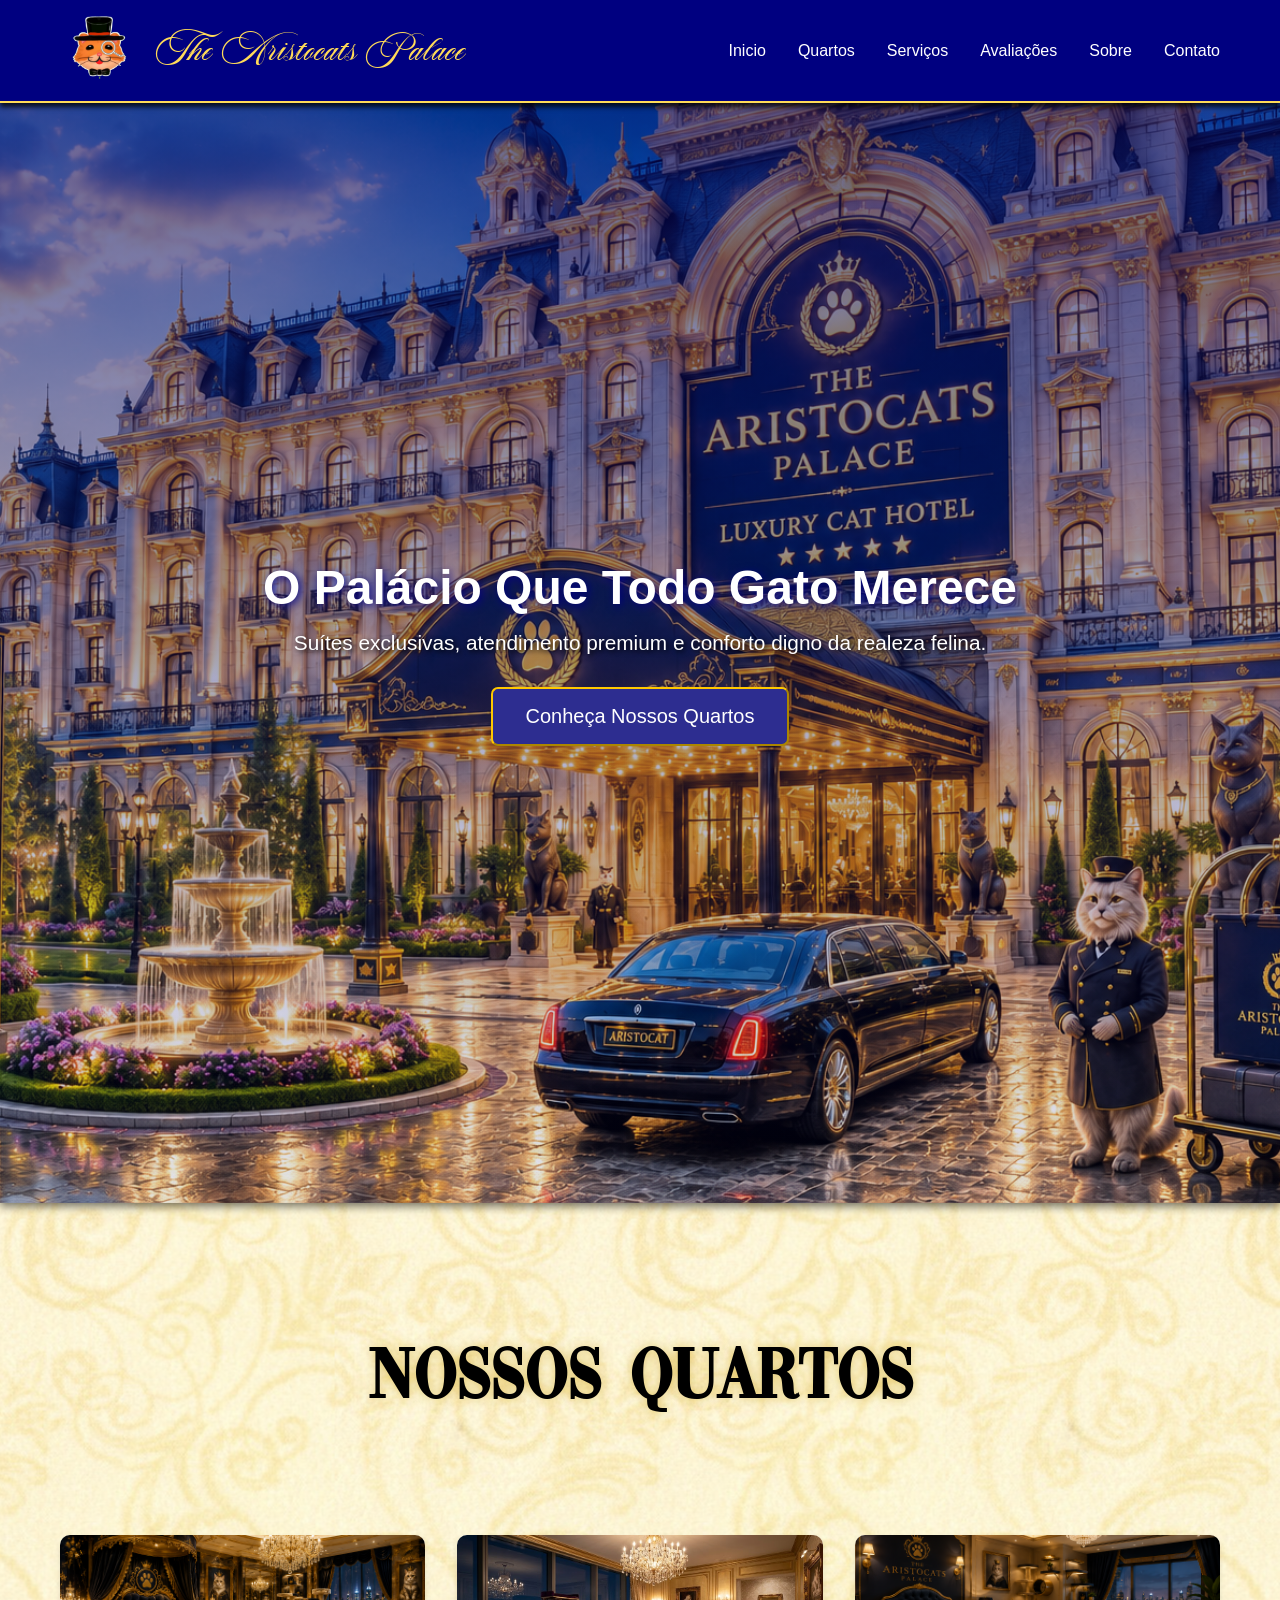
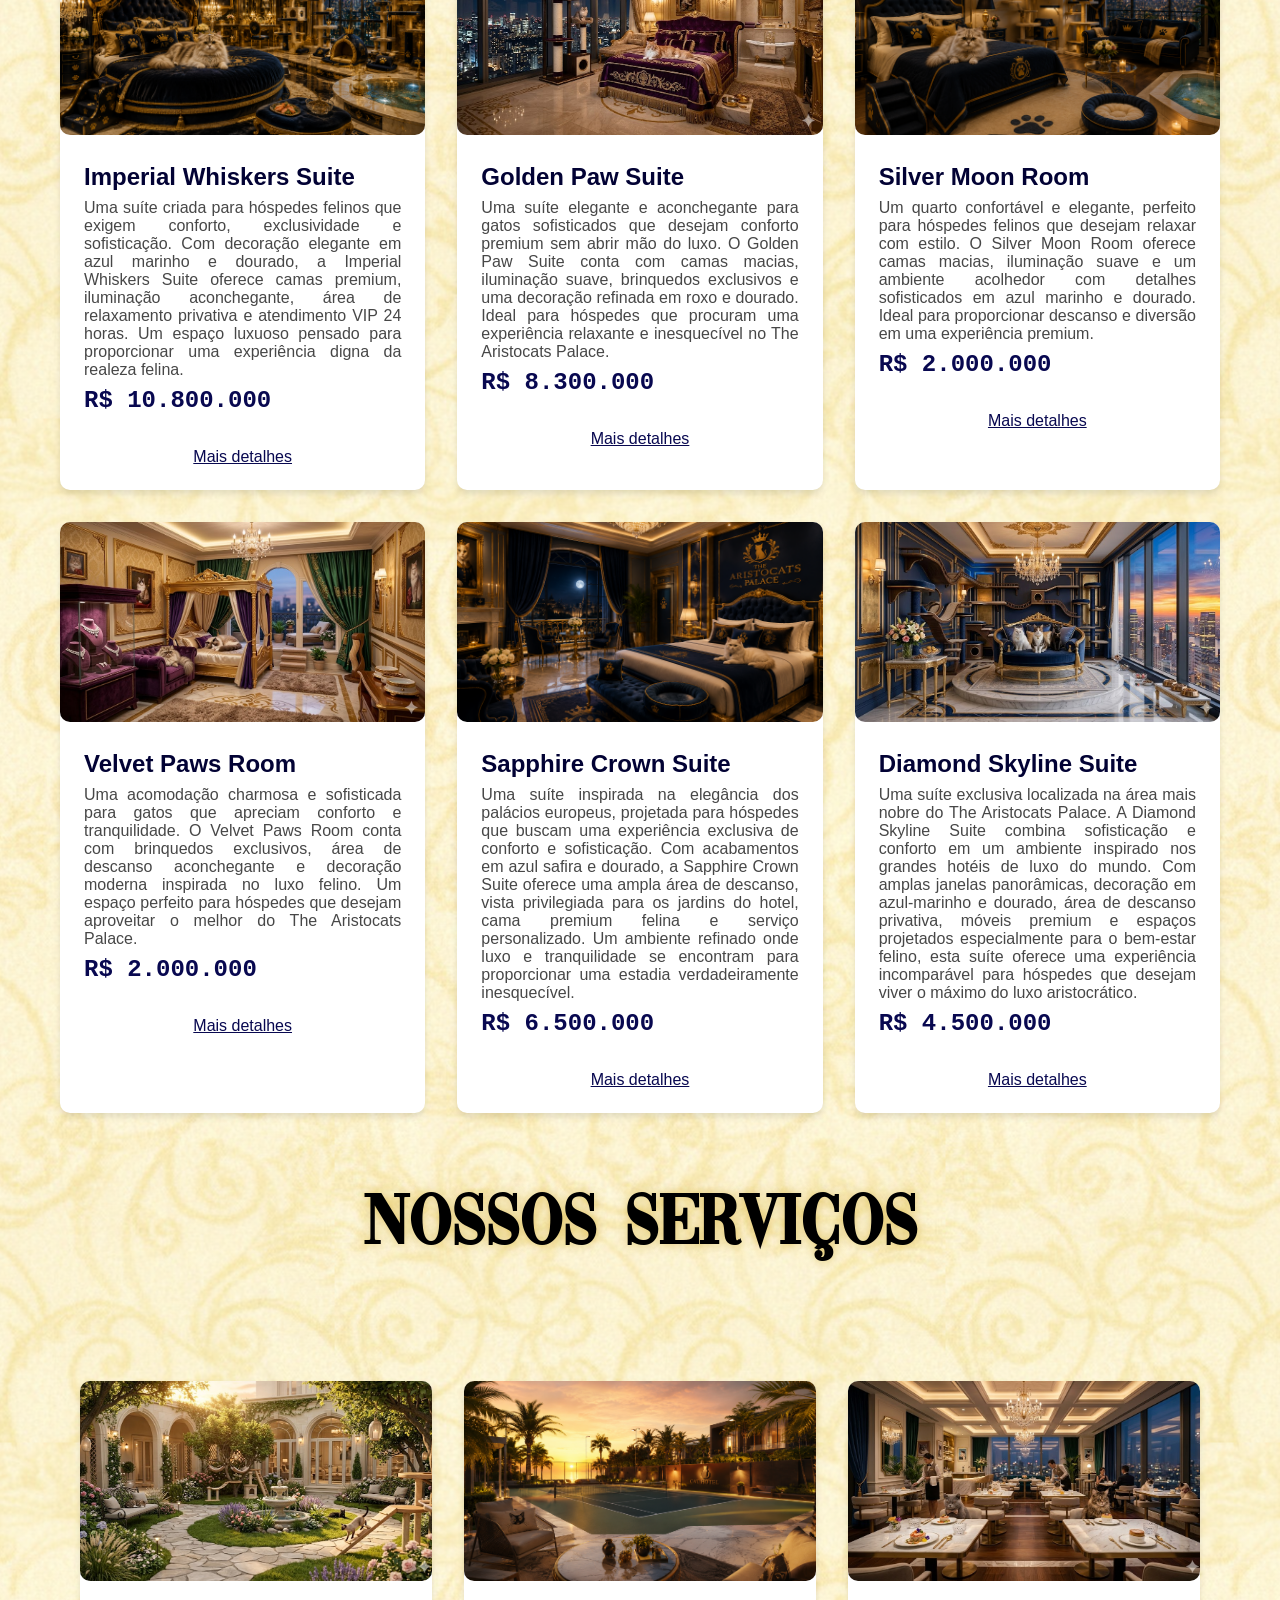
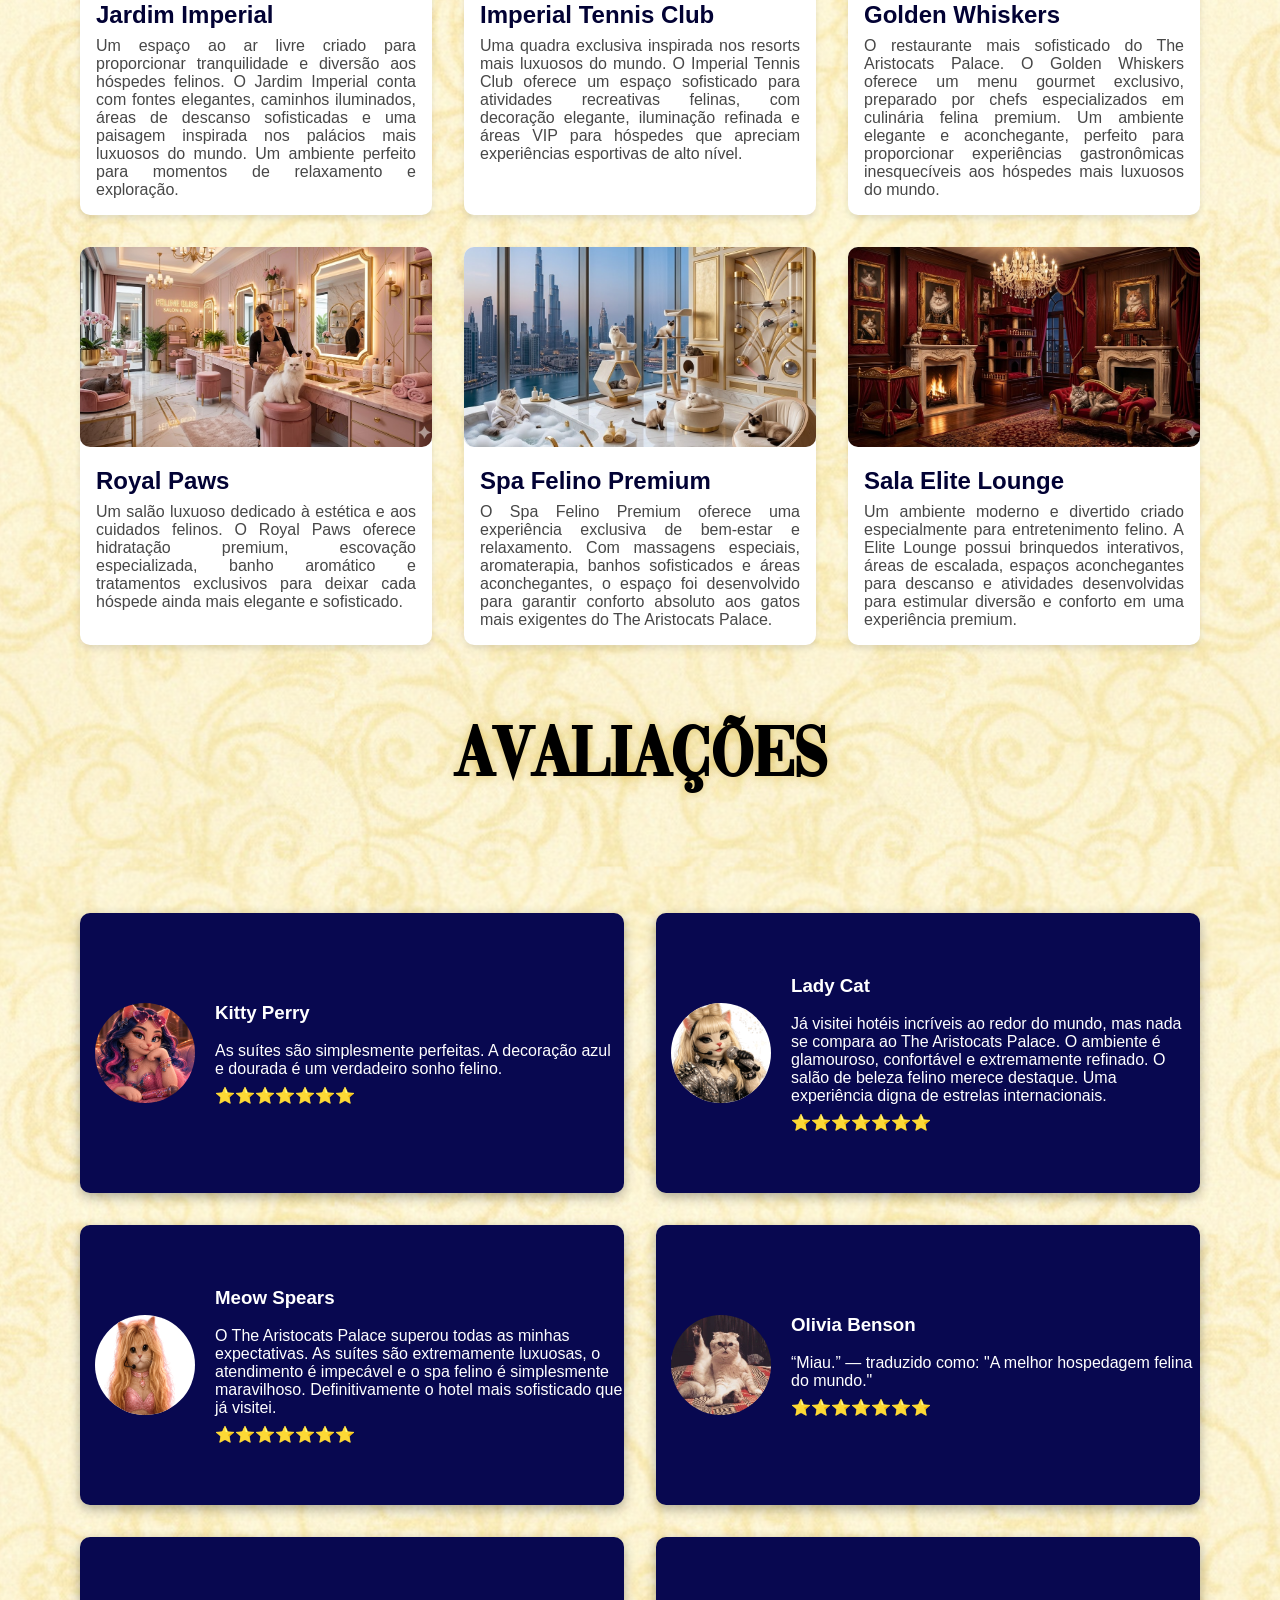
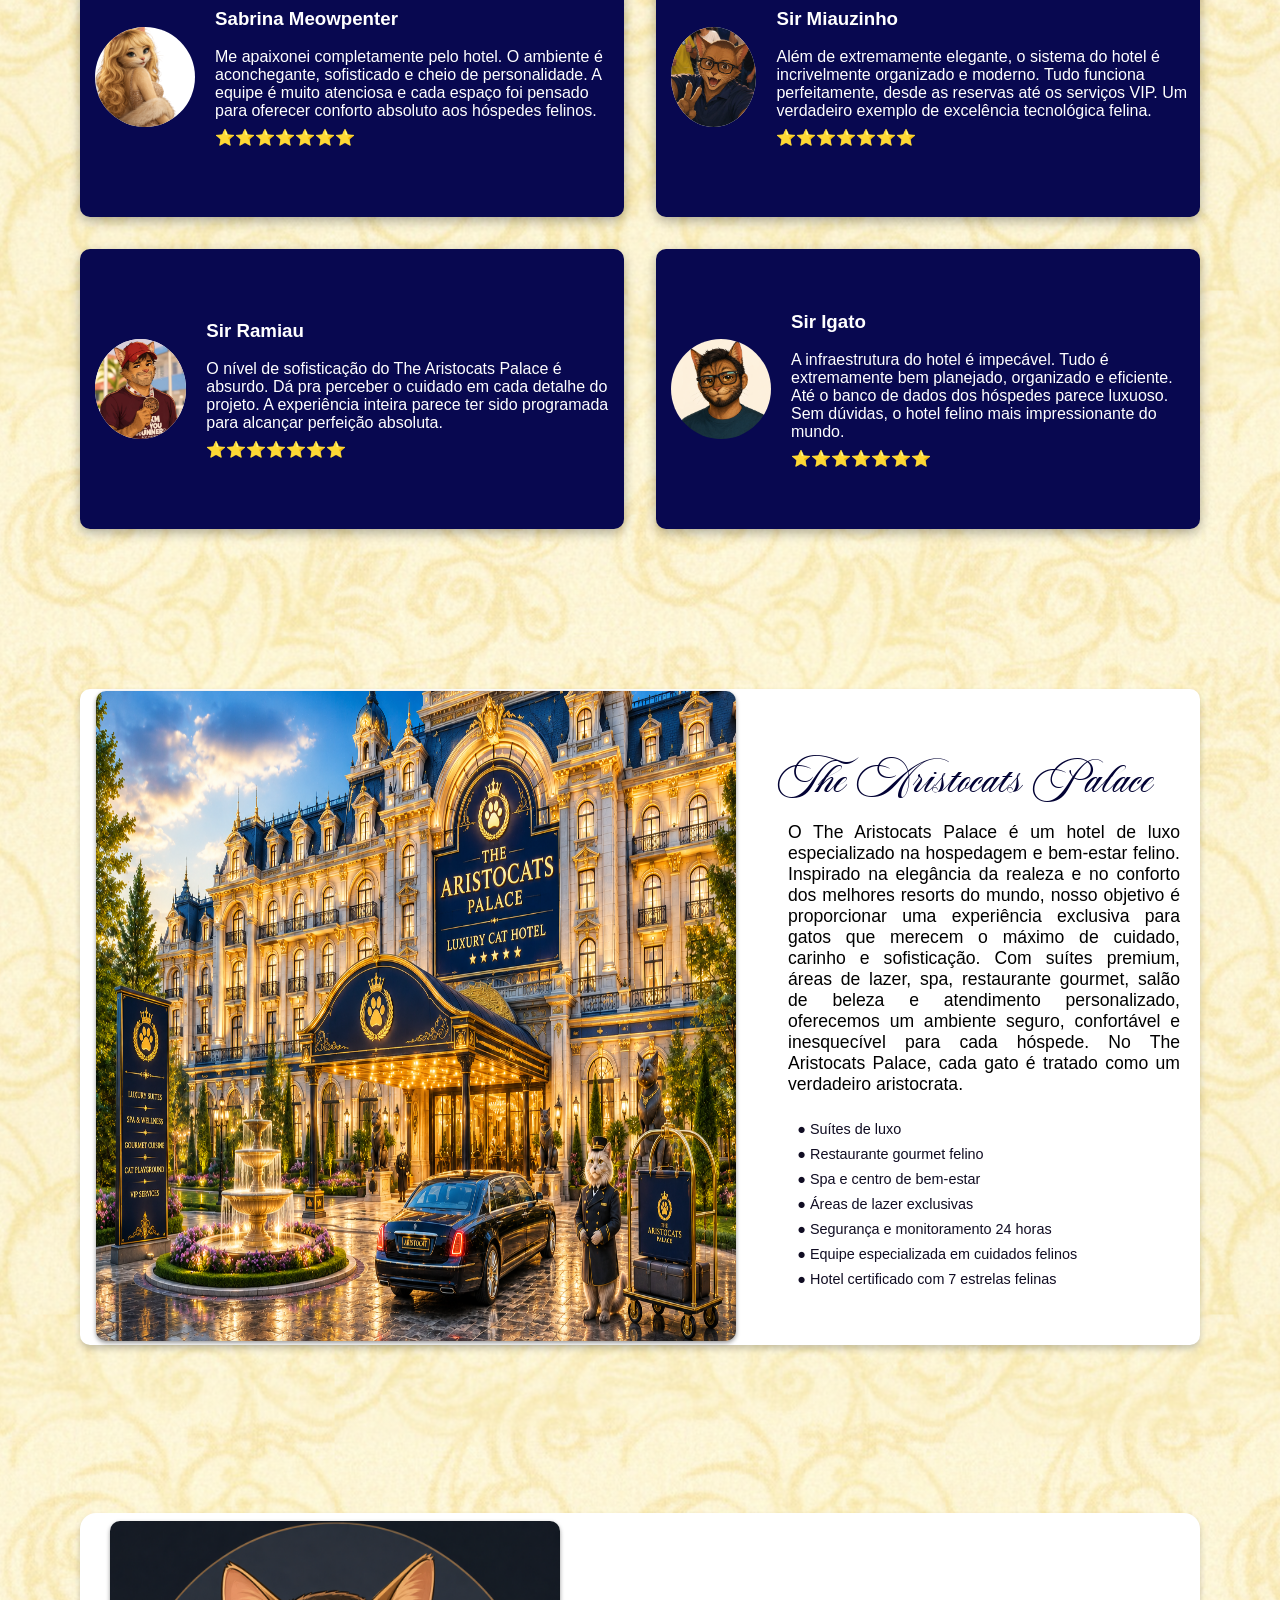
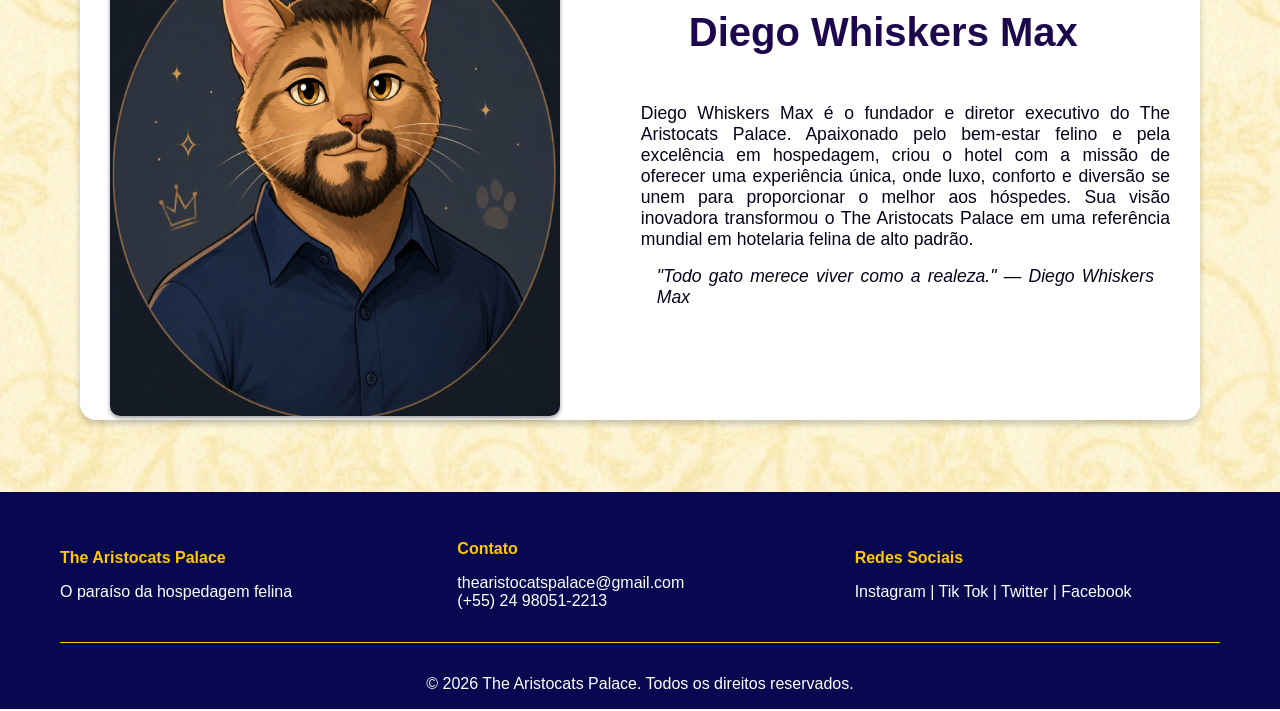
<file: the-aristocats-palace/index.html>
<!DOCTYPE html>
<html lang="pt-br">
<head>
    <meta charset="UTF-8">
    <meta name="viewport" content="width=device-width, initial-scale=1.0">
    <title>The Aristocats Palace</title>
    <link rel="stylesheet" href="styles.css">
</head>
<body>
<header>
        <div class="container">
            <div class="nav">
            <div class="logo">
             <img class="logoimg" src="imagens/logo.png" alt="Logo">The Aristocats Palace
            </div>
            <nav>
                <a href="#home">Inicio</a>
                <a href="#quartos">Quartos</a>
                <a href="#servicos">Serviços</a>
                <a href="#avaliacoes">Avaliações</a>
                <a href="#sobre">Sobre</a>
                <a href="#contato">Contato</a>
            </nav>
            </div>
        </div>
     </header>


   <main>
    <section class="hero" id="home">
        <div class="hero-content">
            <h1>O Palácio Que Todo Gato Merece</h1>
            <p>Suítes exclusivas, atendimento premium e conforto digno da realeza felina.</p>
            <button class="botao">Conheça Nossos Quartos</button>
        </div>
    </section>

    <!-- SEÇÂO QUARTOS -->
    <section class="quartos" id="quartos">
     <div class="container">
        <h2 class="section-tittle">Nossos Quartos</h2>
        <div class="quart">

            <!-- QUARTO 01 -->
           <div class="quarto">
            <img src="imagens/quarto-1.png" alt="Suite">
            <div class="quarto-content">
                <h3>Imperial Whiskers Suite</h3>
             <p>Uma suíte criada para hóspedes felinos que exigem conforto, exclusividade e sofisticação. 
            Com decoração elegante em azul marinho e dourado, a Imperial Whiskers Suite oferece camas premium, iluminação 
            aconchegante, área de relaxamento privativa e atendimento VIP 24 horas. Um espaço luxuoso pensado para 
            proporcionar uma experiência digna da realeza felina.</p>
             <samp class="preco">R$ 10.800.000</samp> <br>
             <a href="quarto-um.html" class="pag">Mais detalhes</a>
            </div>
           </div>

             <!-- QUARTO 02 -->
           <div class="quarto">
            <img src="imagens/quarto-2.jpg" alt="Quarto chique">
            <div class="quarto-content">
                <h3>Golden Paw Suite</h3>
             <p>Uma suíte elegante e aconchegante para gatos sofisticados que desejam conforto premium sem abrir mão do
            luxo. O Golden Paw Suite conta com camas macias, iluminação suave, brinquedos exclusivos e uma decoração refinada em 
            roxo e dourado. Ideal para hóspedes que procuram uma experiência relaxante e inesquecível no 
            The Aristocats Palace.</p>
             <samp class="preco">R$ 8.300.000</samp> <br>
             <a href="quarto-dois.html" class="pag">Mais detalhes</a>
            </div>
           </div>

             <!-- QUARTO 03 -->
           <div class="quarto">
            <img src="imagens/quarto-3.png" alt="Quarto medio">
            <div class="quarto-content">
                <h3>Silver Moon Room</h3>
             <p>Um quarto confortável e elegante, perfeito para hóspedes felinos que desejam relaxar com estilo. O Silver Moon Room 
            oferece camas macias, iluminação suave e um ambiente acolhedor com detalhes sofisticados em azul marinho e 
            dourado. Ideal para proporcionar descanso e diversão em uma experiência premium.</p>
             <samp class="preco">R$ 2.000.000</samp><br>
             <a href="quarto-tres.html" class="pag">Mais detalhes</a>
            </div>
           </div>

             <!-- QUARTO 04 -->
           <div class="quarto">
            <img src="imagens/quarto-4.jpg" alt="Quarto Pobre">
            <div class="quarto-content">
                <h3>Velvet Paws Room</h3>
             <p>Uma acomodação charmosa e sofisticada para gatos que apreciam conforto e tranquilidade. O Velvet Paws Room conta com 
            brinquedos exclusivos, área de descanso aconchegante e decoração moderna inspirada no luxo felino. Um espaço 
            perfeito para hóspedes que desejam aproveitar o melhor do The Aristocats Palace.</p>
             <samp class="preco">R$ 2.000.000</samp><br>
             <a href="quarto-quatro.html" class="pag">Mais detalhes</a>
            </div>
           </div>

            <!-- QUARTO 05 -->
           <div class="quarto">
            <img src="imagens/quarto-cinco.png" alt="Quarto Rico">
            <div class="quarto-content">
                <h3>Sapphire Crown Suite</h3>
             <p>Uma suíte inspirada na elegância dos palácios europeus, projetada para hóspedes que buscam uma experiência exclusiva de conforto 
            e sofisticação. Com acabamentos em azul safira e dourado, a Sapphire Crown Suite oferece uma ampla área de descanso, vista 
            privilegiada para os jardins do hotel, cama premium felina e serviço personalizado. Um ambiente refinado onde luxo e tranquilidade se
            encontram para proporcionar uma estadia verdadeiramente inesquecível.</p>
             <samp class="preco">R$ 6.500.000</samp><br>
             <a href="quarto-cinco.html" class="pag">Mais detalhes</a>
            </div>
           </div>

            <!-- QUARTO 06 -->
           <div class="quarto">
            <img src="imagens/quarto-seis.jpg" alt="Quarto Luxuoso">
            <div class="quarto-content">
            <h3>Diamond Skyline Suite</h3>
             <p>Uma suíte exclusiva localizada na área mais nobre do The Aristocats Palace. A Diamond Skyline Suite combina sofisticação e 
            conforto em um ambiente inspirado nos grandes hotéis de luxo do mundo. Com amplas janelas panorâmicas, decoração em azul-marinho e 
            dourado, área de descanso privativa, móveis premium e espaços projetados especialmente para o bem-estar felino, esta suíte oferece 
            uma experiência incomparável para hóspedes que desejam viver o máximo do luxo aristocrático.</p>
             <samp class="preco">R$ 4.500.000</samp><br>
             <a href="quarto-seis.html" class="pag">Mais detalhes</a>
            </div>
           </div>


        </div>

        <!-- SERVIÇOS -->
          <section class="servicos" id="servicos">
         <div class="container">
        <h2 class="section-tittle">Nossos Serviços</h2>
        <div class="servicoss">
    
            <!-- SEVIÇO 01 -->
            <div class="servico">
            <img src="imagens/jardim.jpg" alt="Jardim">
            <div class="servico-content">
                <h3>Jardim Imperial</h3>
                <p>Um espaço ao ar livre criado para proporcionar tranquilidade e diversão aos hóspedes felinos. O 
                Jardim Imperial conta com fontes elegantes, caminhos iluminados, áreas de descanso sofisticadas e uma 
                paisagem inspirada nos palácios mais luxuosos do mundo. Um ambiente perfeito para momentos de 
                relaxamento e exploração.</p>
                </div>
            </div>

            <!-- SEVIÇO 02 -->
            <div class="servico">
            <img src="imagens/quadra.png" alt="Quadra">
            <div class="servico-content">
                <h3>Imperial Tennis Club</h3>
                <p>Uma quadra exclusiva inspirada nos resorts mais luxuosos do mundo. O Imperial Tennis Club oferece um
                 espaço sofisticado para atividades recreativas felinas, com decoração elegante, iluminação refinada e 
                 áreas VIP para hóspedes que apreciam experiências esportivas de alto nível.</p>
                 </div>
            </div>

            <!-- SEVIÇO 03 -->
            <div class="servico">
            <img src="imagens/restaurante.jpg" alt="Restaurante">
            <div class="servico-content">
                <h3>Golden Whiskers</h3>
                <p>O restaurante mais sofisticado do The Aristocats Palace. O Golden Whiskers oferece um menu gourmet 
                exclusivo, preparado por chefs especializados em culinária felina premium. Um ambiente elegante e 
                aconchegante, perfeito para proporcionar experiências gastronômicas inesquecíveis aos hóspedes mais 
                luxuosos do mundo.</p>
                </div>
            </div>

            <!-- SEVIÇO 04 -->
            <div class="servico">
            <img src="imagens/salao.jpg" alt="Salão">
            <div class="servico-content">
                <h3>Royal Paws</h3>
                <p>Um salão luxuoso dedicado à estética e aos cuidados felinos. O Royal Paws oferece hidratação premium,
                 escovação especializada, banho aromático e tratamentos exclusivos para deixar cada hóspede ainda mais 
                 elegante e sofisticado.</p>
                 </div>
            </div>

            <!-- SEVIÇO 05 -->
            <div class="servico">
            <img src="imagens/spa.jpg" alt="Spa">
            <div class="servico-content">
                <h3>Spa Felino Premium</h3>
                <p>O Spa Felino Premium oferece uma experiência exclusiva de bem-estar e relaxamento. Com massagens 
                especiais, aromaterapia, banhos sofisticados e áreas aconchegantes, o espaço foi desenvolvido para 
                garantir conforto absoluto aos gatos mais exigentes do The Aristocats Palace.</p>
            </div>
            </div>

            <!-- SEVIÇO 06 -->
            <div class="servico">
            <img src="imagens/vermelho-lazer.jpg" alt="Sala">
            <div class="servico-content">
                <h3>Sala Elite Lounge</h3>
                <p>Um ambiente moderno e divertido criado especialmente para entretenimento felino. 
                A Elite Lounge possui brinquedos interativos, áreas de escalada, espaços aconchegantes para descanso e 
                atividades desenvolvidas para estimular diversão e conforto em uma experiência premium.</p>
                </div>
             </div>
             
        </div>
     </div>
    </section>

    <section>
        <!-- AVALIAÇÕES -->
        <section class="avaliacoess" id="avaliacoes">
         <div class="container">
         <h2 class="section-tittle">Avaliações</h2>
         <div class="avaliacoes">

            <div class="avaliacao">
            <img src="imagens/kitty-perry.png" alt="Kitty Perry">
            <div class="avaliacao-content">
            <h3>Kitty Perry</h3>
            <p>As suítes são simplesmente perfeitas. A decoração azul e dourada é um verdadeiro sonho felino.</p>
            <p>⭐⭐⭐⭐⭐⭐⭐</p>
            </div>
            </div>

            <div class="avaliacao">
            <img src="imagens/lady-cat.png" alt="Lady Cat">
            <div class="avaliacao-content">
            <h3>Lady Cat</h3>
            <p>Já visitei hotéis incríveis ao redor do mundo, mas nada se compara ao The Aristocats Palace. O ambiente é glamouroso, confortável e extremamente refinado. O salão de beleza felino merece destaque. Uma experiência digna de estrelas internacionais.</p>
            <p>⭐⭐⭐⭐⭐⭐⭐</p>
            </div>
            </div>

            <div class="avaliacao">
            <img src="imagens/meow-spears.png" alt="Meow Spears">
            <div class="avaliacao-content">
            <h3>Meow Spears</h3>
            <p>O The Aristocats Palace superou todas as minhas expectativas. As suítes são extremamente luxuosas, o atendimento é impecável e o spa felino é simplesmente maravilhoso. Definitivamente o hotel mais sofisticado que já visitei.</p>
            <p>⭐⭐⭐⭐⭐⭐⭐</p>
            </div>
            </div>

            <div class="avaliacao">
            <img src="imagens/olivia-benson.webp" alt="Olivia Benson">
            <div class="avaliacao-content">
            <h3>Olivia Benson</h3>
            <p>“Miau.”
            — traduzido como: "A melhor hospedagem felina do mundo."</p>
            <p>⭐⭐⭐⭐⭐⭐⭐</p>
            </div>
            </div>

            <div class="avaliacao">
            <img src="imagens/sabrina-meowpenter.png" alt="Sabrina Meowpenter">
            <div class="avaliacao-content">
            <h3>Sabrina Meowpenter</h3>
            <p>Me apaixonei completamente pelo hotel. O ambiente é aconchegante, sofisticado e cheio de personalidade. A equipe é muito atenciosa e cada espaço foi pensado para oferecer conforto absoluto aos hóspedes felinos.</p>
            <p>⭐⭐⭐⭐⭐⭐⭐</p>
            </div>
            </div>

            <div class="avaliacao">
            <img src="imagens/sir-miauzinho.jpg" alt="Sir Miauzinho">
            <div class="avaliacao-content">
            <h3>Sir Miauzinho</h3>
            <p>Além de extremamente elegante, o sistema do hotel é incrivelmente organizado e moderno. Tudo funciona perfeitamente, desde as reservas até os serviços VIP. Um verdadeiro exemplo de excelência tecnológica felina.</p>
            <p>⭐⭐⭐⭐⭐⭐⭐</p>
            </div>
            </div>

            <div class="avaliacao">
            <img src="imagens/sir-ramiau.jpg" alt="Sir Ramiau">
            <div class="avaliacao-content">
            <h3>Sir Ramiau</h3>
            <p>O nível de sofisticação do The Aristocats Palace é absurdo. Dá pra perceber o cuidado em cada detalhe do projeto. A experiência inteira parece ter sido programada para alcançar perfeição absoluta.</p>
            <p>⭐⭐⭐⭐⭐⭐⭐</p>
            </div>
            </div>

            <div class="avaliacao">
            <img src="imagens/sir-igato.png" alt="Sir Igato">
            <div class="avaliacao-content">
            <h3>Sir Igato</h3>
            <p>A infraestrutura do hotel é impecável. Tudo é extremamente bem planejado, organizado e eficiente. Até o banco de dados dos hóspedes parece luxuoso. Sem dúvidas, o hotel felino mais impressionante do mundo.</p>
            <p>⭐⭐⭐⭐⭐⭐⭐</p>
            </div>
            </div>

         </div>
    </section>

    <!-- SOBRE A EMPRESA -->
         <section class="sobre" id="sobre">
            <div class="container">
                <div class="sobre-flex">
                    <div class="sobre-img">
                        <img src="imagens/hotel.png" alt="Empresa">
                    </div>
                    <div class="sobre-texto">
                        <h2>The Aristocats Palace</h2>
                        <p>O The Aristocats Palace é um hotel de luxo especializado na 
                    hospedagem e bem-estar felino. Inspirado na elegância da realeza e 
                    no conforto dos melhores resorts do mundo, nosso objetivo é proporcionar 
                    uma experiência exclusiva para gatos que merecem o máximo de cuidado, 
                    carinho e sofisticação. Com suítes premium, áreas de lazer, spa, 
                    restaurante gourmet, salão de beleza e atendimento personalizado, 
                    oferecemos um ambiente seguro, confortável e inesquecível para cada hóspede. 
                    No The Aristocats Palace, cada gato é tratado como um verdadeiro aristocrata.</p>
                    <ul class="beneficios">
                    <li>Suítes de luxo</li>
                    <li>Restaurante gourmet felino</li>
                    <li>Spa e centro de bem-estar</li>
                    <li>Áreas de lazer exclusivas</li>
                    <li>Segurança e monitoramento 24 horas</li>
                    <li>Equipe especializada em cuidados felinos</li>
                    <li>Hotel certificado com 7 estrelas felinas</li>
                    </ul>
                    </div>
                    
                </div>
            </div>
          </section>

        <section class="fundador">
        <div class="container">
            <div class="fundador-flex">

                <div class="fundador-img">
                    <img src="imagens/diego.png" alt="Fundador">
                </div>

                <div class="fundador-texto">
                    <h2>Diego Whiskers Max</h2>
                    <p>Diego Whiskers Max é o fundador e diretor executivo do The Aristocats 
                    Palace. Apaixonado pelo bem-estar felino e pela excelência em hospedagem, 
                    criou o hotel com a missão de oferecer uma experiência única, onde luxo, 
                    conforto e diversão se unem para proporcionar o melhor aos hóspedes. Sua visão 
                    inovadora transformou o The Aristocats Palace em uma referência mundial em hotelaria 
                    felina de alto padrão.</p>
                    <p class="frase">"Todo gato merece viver como a realeza." — Diego Whiskers Max</p>
                </div>
            </div>
        </div>
     </section>
   </main>
   <footer class="footer" id="contato">
    <div class="container">
        <div class="footer-content">

            <div class="footer-section">
                <h4>The Aristocats Palace</h4>
                <p>O paraíso da hospedagem felina</p>
            </div>

            <div class="footer-section">
                <h4>Contato</h4>
                <p>thearistocatspalace@gmail.com</p>
                <p>(+55) 24 98051-2213</p>
            </div>

            <div class="footer-section">
                <h4>Redes Sociais</h4>
                <p>Instagram | Tik Tok | Twitter | Facebook</p>
            </div>

            </div>
          <div class="footer-bottom">
            <p>&copy; 2026 The Aristocats Palace. Todos os direitos reservados.</p>
          </div>

        </div>

    </div>
   </footer>

</body>
</html>
</file>
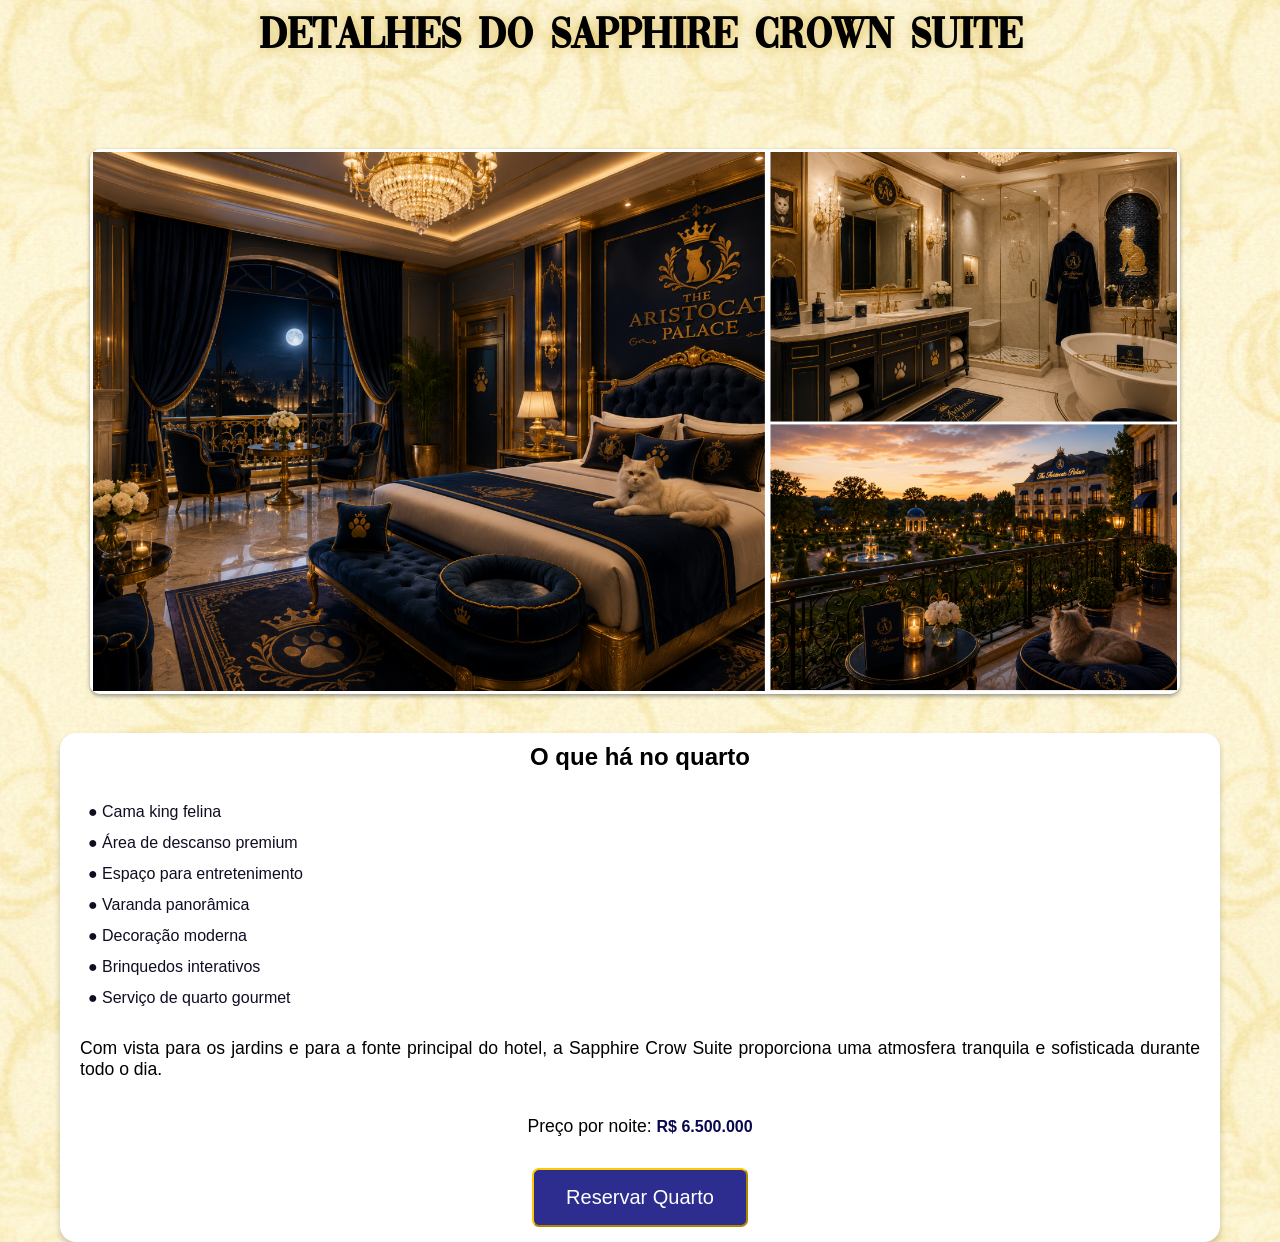
<file: the-aristocats-palace/quarto-cinco.html>
<!DOCTYPE html>
<html lang="pt-br">
<head>
    <meta charset="UTF-8">
    <meta name="viewport" content="width=device-width, initial-scale=1.0">
    <title>Detalhes do Quarto</title>
    <link rel="stylesheet" href="styles.css">
</head>
<body>
     <section class="quarto1">
     <div class="container">
        <h2 class="quart1-tittle">Detalhes do Sapphire Crown Suite</h2>
          <div class="quarto01-img">
                        <img src="imagens/hotel-quarto5.png" alt="Quarto Cinco" >
                    </div>
                <div class="quarto01-flex">
        <div class="quarto-01">
            <h3>O que há no quarto</h3>
            <ul class="coisas-quarto">
                <li>Cama king felina</li>
                <li>Área de descanso premium</li>
                <li>Espaço para entretenimento</li>
                <li>Varanda panorâmica</li>
                <li>Decoração moderna</li>
                <li>Brinquedos interativos</li>
                <li>Serviço de quarto gourmet</li>
            </ul>
            <p>Com vista para os jardins e para a fonte principal do hotel, a Sapphire Crow Suite proporciona uma atmosfera tranquila e sofisticada durante todo o dia.</p>
            <p class="prc-qrt">Preço por noite: <span class="preco-detalhes">R$ 6.500.000</span></p>
            <button class="botao">Reservar Quarto</button>
        </div>
        </div>
        </div>
        </section>
</body>
</html>
</file>
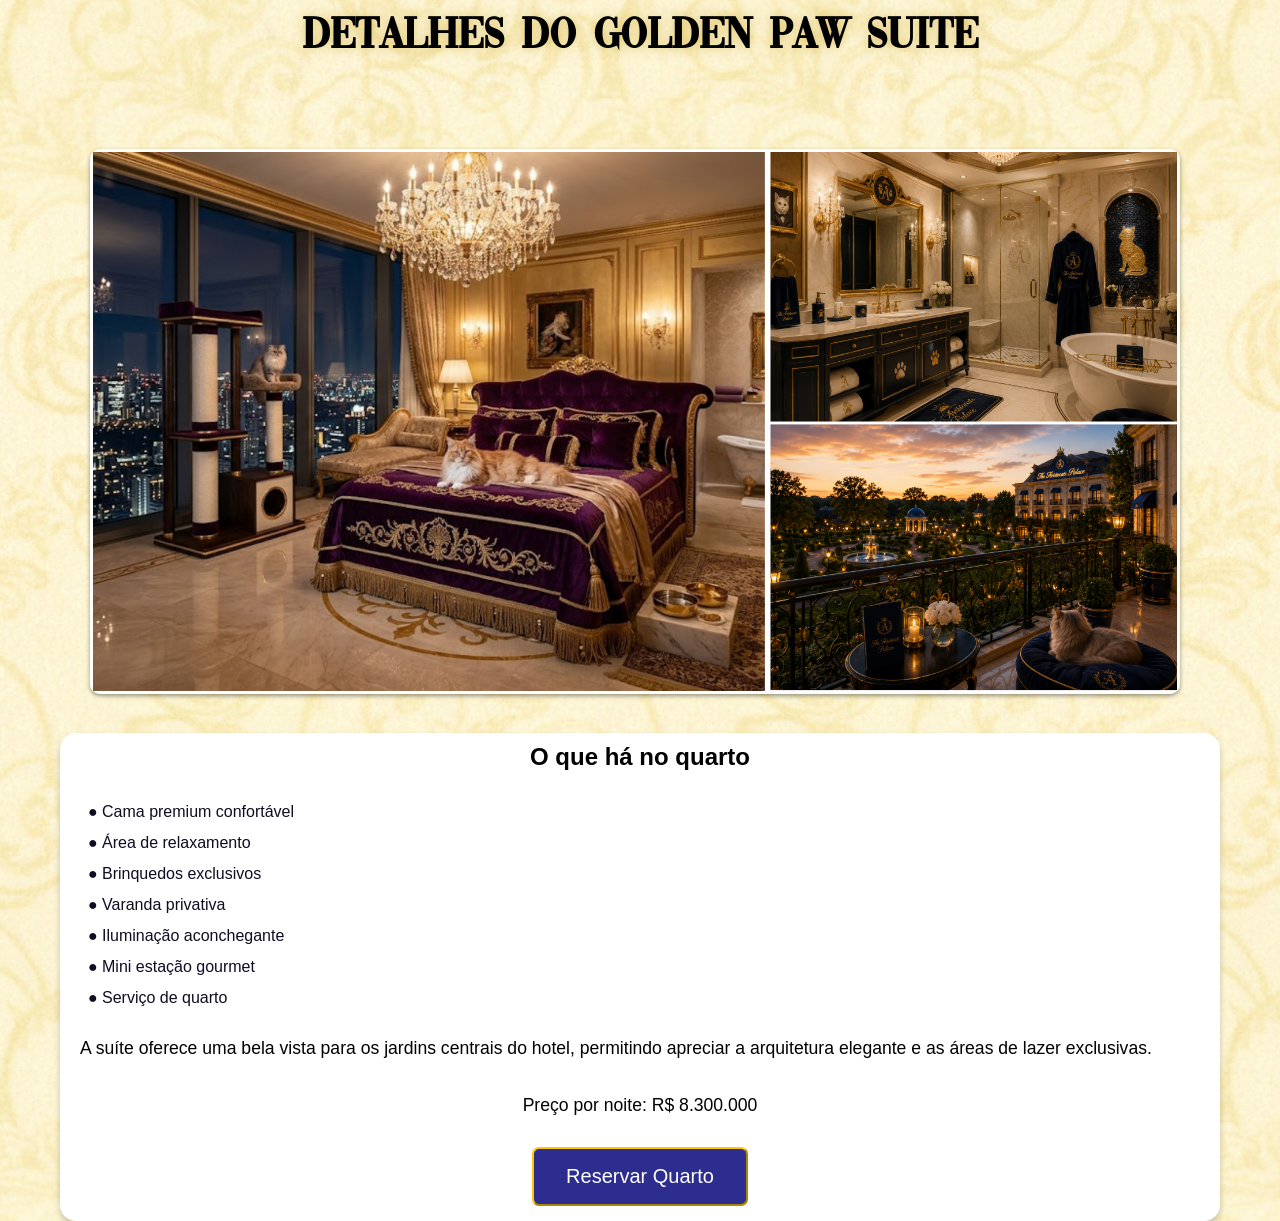
<file: the-aristocats-palace/quarto-dois.html>
<!DOCTYPE html>
<html lang="pt-br">
<head>
    <meta charset="UTF-8">
    <meta name="viewport" content="width=device-width, initial-scale=1.0">
    <title>Detalhes do Quarto</title>
    <link rel="stylesheet" href="styles.css">
</head>
<body>
    <section class="quarto1">
     <div class="container">
        <h2 class="quart1-tittle">Detalhes do Golden Paw Suite</h2>
          <div class="quarto01-img">
            <img src="imagens/hotel-quarto2.png" alt="Quarto 2" >
                </div>
        <div class="quarto01-flex">
        <div class="quarto-01">
            <h3>O que há no quarto</h3>
            <ul class="coisas-quarto">
                <li>Cama premium confortável</li>
                <li>Área de relaxamento</li>
                <li>Brinquedos exclusivos</li>
                <li>Varanda privativa</li>
                <li>Iluminação aconchegante</li>
                <li>Mini estação gourmet</li>
                <li>Serviço de quarto</li>
            </ul>
            <p>A suíte oferece uma bela vista para os jardins centrais do hotel, permitindo apreciar a arquitetura elegante e as áreas de lazer exclusivas.</p>
            <p class="prc-qrt">Preço por noite: <span preco-detalhes>R$ 8.300.000</span></p>
            <button class="botao">Reservar Quarto</button>
        </div>
        </div>
        </div>
    </section>
</body>
</html>
</file>
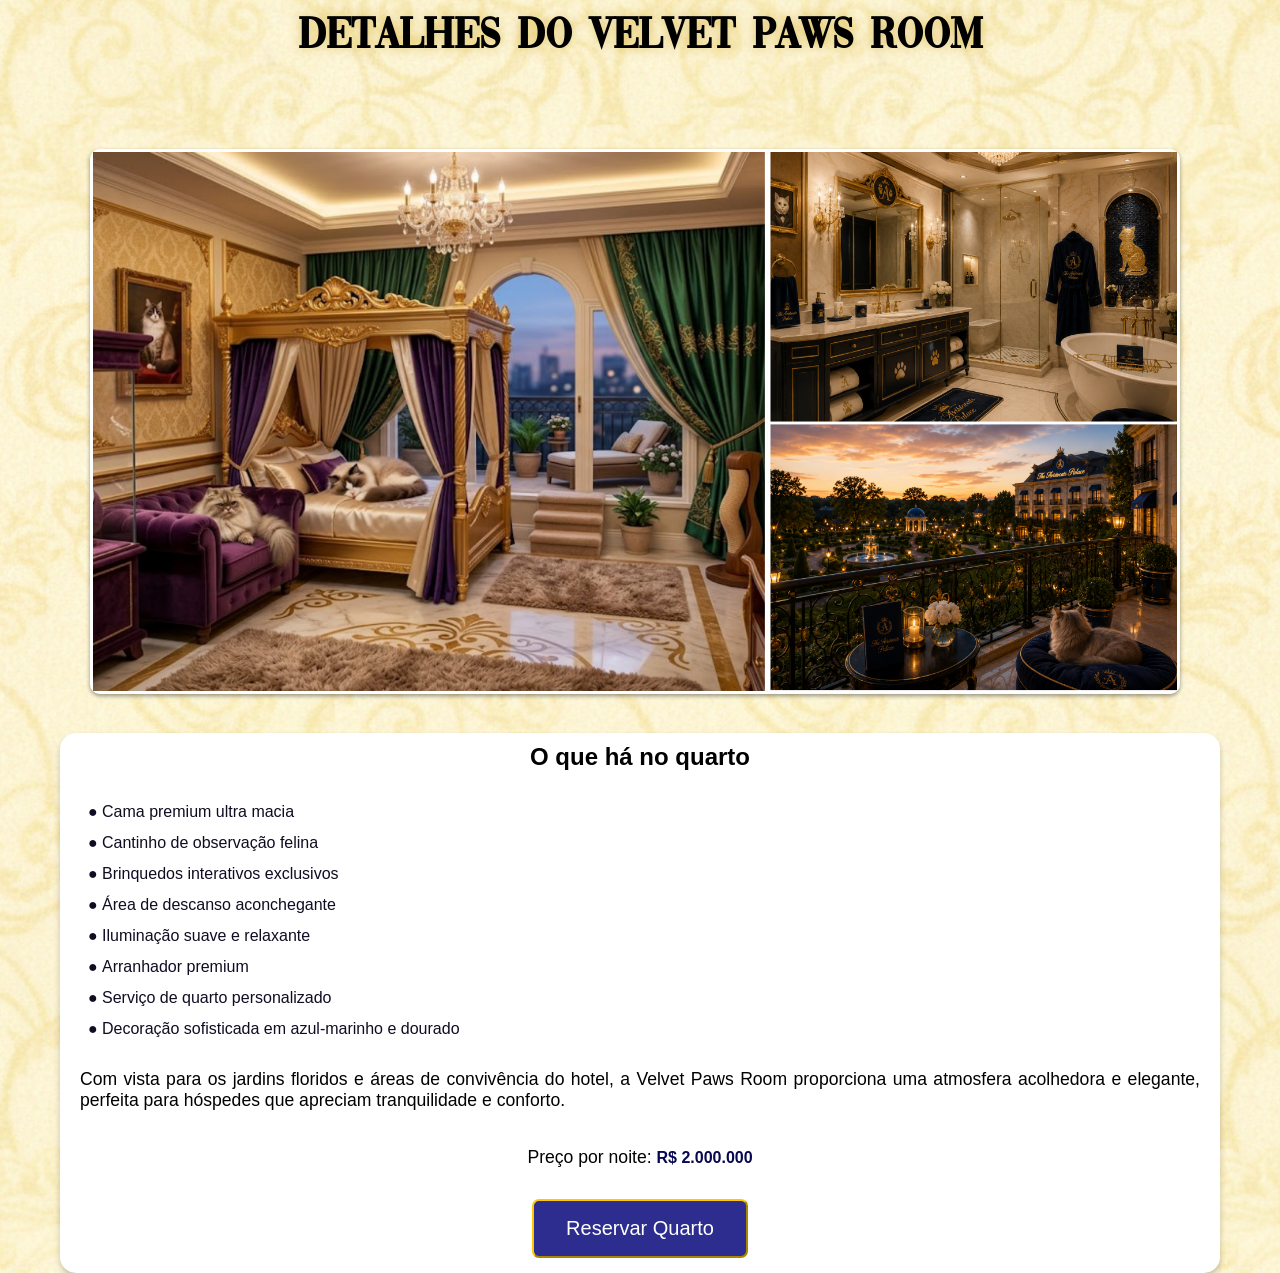
<file: the-aristocats-palace/quarto-quatro.html>
<!DOCTYPE html>
<html lang="pt-br">
<head>
    <meta charset="UTF-8">
    <meta name="viewport" content="width=device-width, initial-scale=1.0">
    <title>Detalhes do Quarto</title>
    <link rel="stylesheet" href="styles.css">
</head>
<body>
     <section class="quarto1">
     <div class="container">
        <h2 class="quart1-tittle">Detalhes do Velvet Paws Room</h2>
          <div class="quarto01-img">
                        <img src="imagens/hotel-quarto4.png" alt="Quarto Quatro" >
                    </div>
                <div class="quarto01-flex">
        <div class="quarto-01">
            <h3>O que há no quarto</h3>
            <ul class="coisas-quarto">
                <li>Cama premium ultra macia</li>
                <li>Cantinho de observação felina</li>
                <li>Brinquedos interativos exclusivos</li>
                <li>Área de descanso aconchegante</li>
                <li>Iluminação suave e relaxante</li>
                <li>Arranhador premium</li>
                <li>Serviço de quarto personalizado</li>
                <li>Decoração sofisticada em azul-marinho e dourado</li>
            </ul>
            <p>Com vista para os jardins floridos e áreas de convivência do hotel, a Velvet Paws Room proporciona uma atmosfera acolhedora e elegante, perfeita para hóspedes que apreciam tranquilidade e conforto.</p>
            <p class="prc-qrt">Preço por noite: <span class="preco-detalhes">R$ 2.000.000</span></p>
            <button class="botao">Reservar Quarto</button>
        </div>
        </div>
        </div>
        </section>
</body>
</html>
</file>
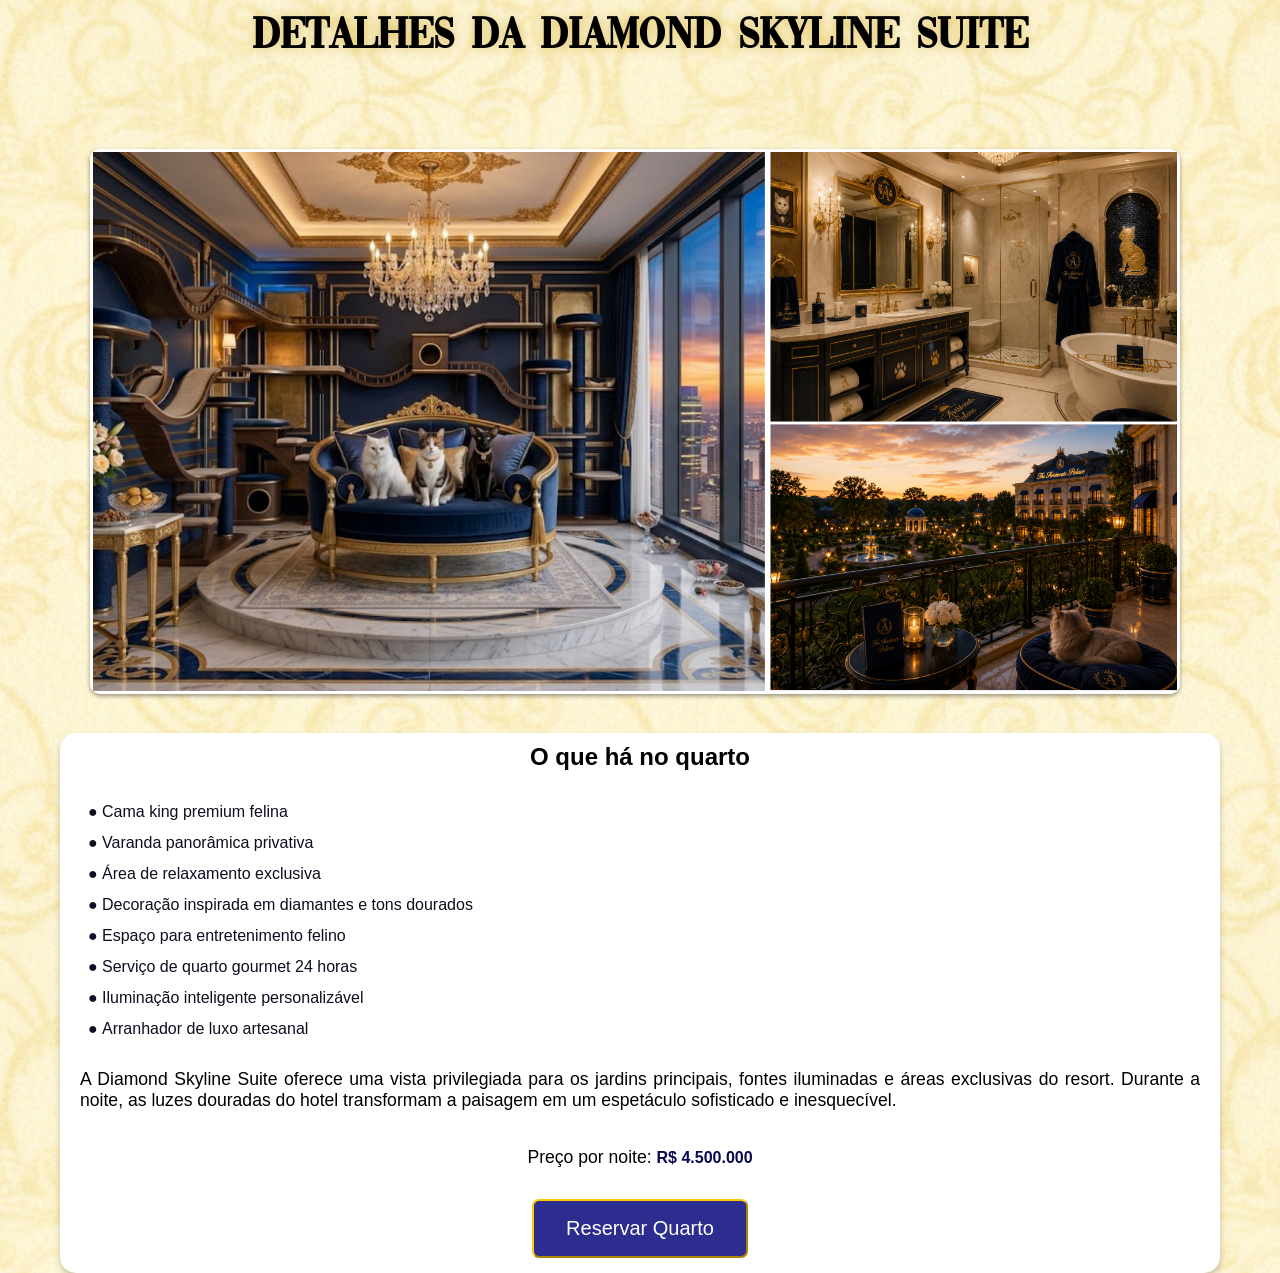
<file: the-aristocats-palace/quarto-seis.html>
<!DOCTYPE html>
<html lang="pt-br">
<head>
    <meta charset="UTF-8">
    <meta name="viewport" content="width=device-width, initial-scale=1.0">
    <title>Detalhes do Quarto</title>
    <link rel="stylesheet" href="styles.css">
</head>
<body>
     <section class="quarto1">
     <div class="container">
        <h2 class="quart1-tittle">Detalhes da Diamond Skyline Suite</h2>
          <div class="quarto01-img">
                        <img src="imagens/hotel-quarto6.png" alt="Quarto Seis" >
                    </div>
                <div class="quarto01-flex">
        <div class="quarto-01">
            <h3>O que há no quarto</h3>
            <ul class="coisas-quarto">
                <li>Cama king premium felina</li>
                <li>Varanda panorâmica privativa</li>
                <li>Área de relaxamento exclusiva</li>
                <li>Decoração inspirada em diamantes e tons dourados</li>
                <li>Espaço para entretenimento felino</li>
                <li>Serviço de quarto gourmet 24 horas</li>
                <li>Iluminação inteligente personalizável</li>
                <li>Arranhador de luxo artesanal</li>
            </ul>
            <p>A Diamond Skyline Suite oferece uma vista privilegiada para os jardins principais, fontes iluminadas e áreas exclusivas do resort. Durante a noite, as luzes douradas do hotel transformam a paisagem em um espetáculo sofisticado e inesquecível.</p>
            <p class="prc-qrt">Preço por noite: <span class="preco-detalhes">R$ 4.500.000</span></p>
            <button class="botao">Reservar Quarto</button>
        </div>
        </div>
        </div>
        </section>
</body>
</html>
</file>
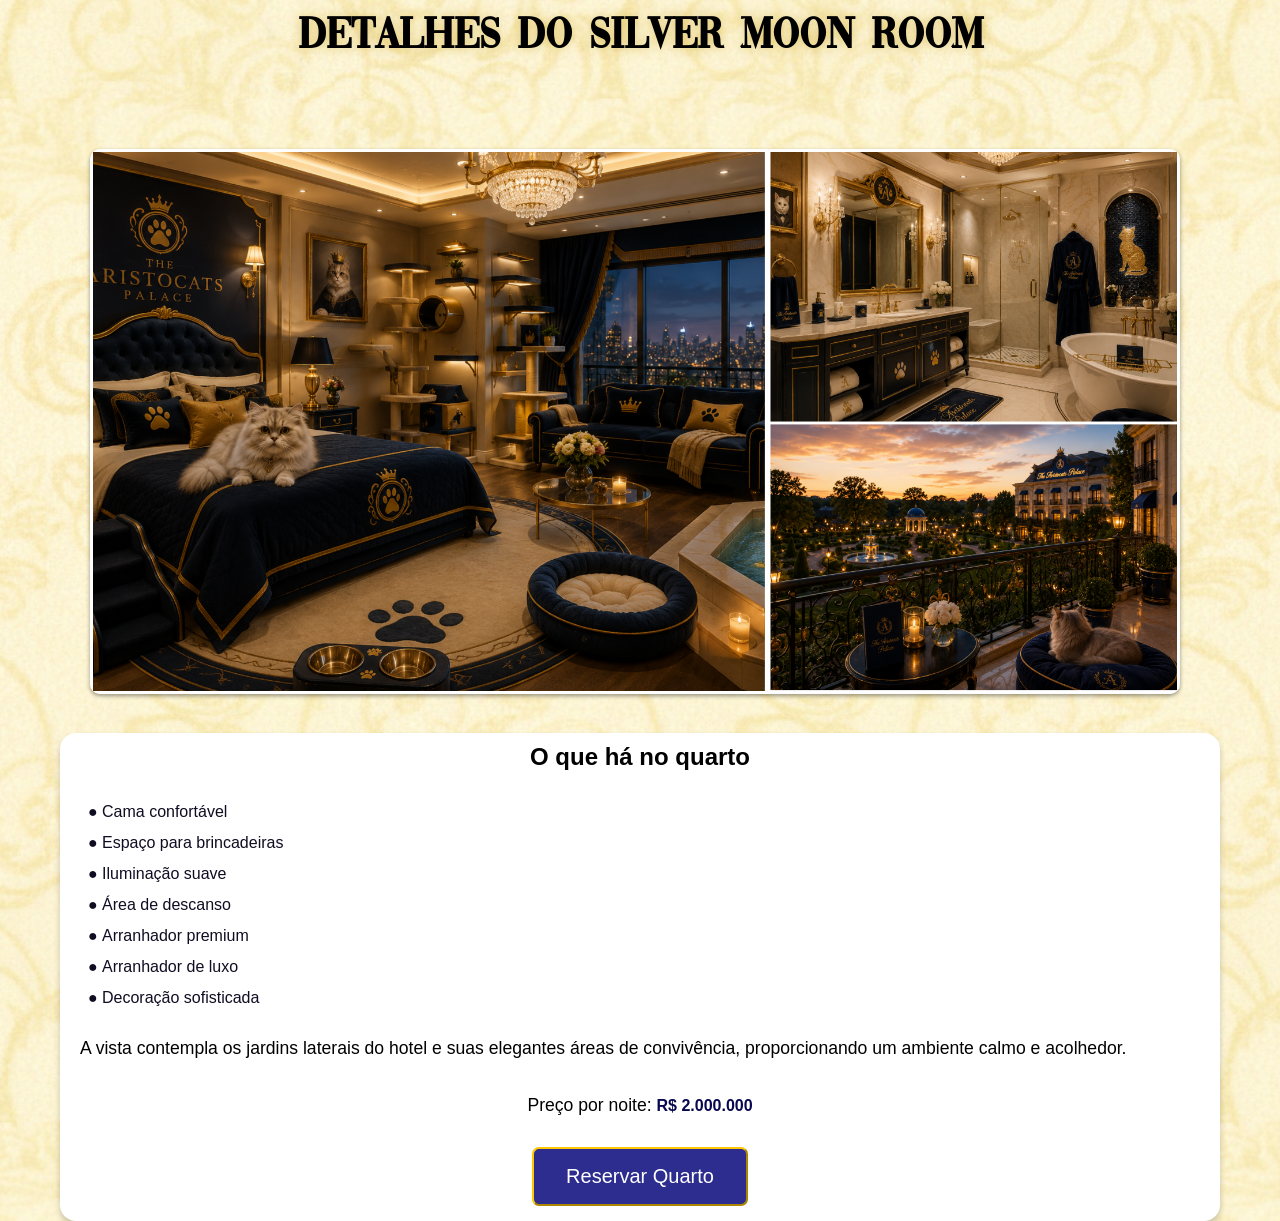
<file: the-aristocats-palace/quarto-tres.html>
<!DOCTYPE html>
<html lang="pt-br">
<head>
    <meta charset="UTF-8">
    <meta name="viewport" content="width=device-width, initial-scale=1.0">
    <title>Detalhes do Quarto</title>
    <link rel="stylesheet" href="styles.css">
</head>
<body>
     <section class="quarto1">
     <div class="container">
        <h2 class="quart1-tittle">Detalhes do Silver Moon Room</h2>
          <div class="quarto01-img">
                        <img src="imagens/hotel-quarto3.png" alt="Quarto TRES" >
                    </div>
                <div class="quarto01-flex">
        <div class="quarto-01">
            <h3>O que há no quarto</h3>
            <ul class="coisas-quarto">
                <li>Cama confortável</li>
                <li>Espaço para brincadeiras</li>
                <li>Iluminação suave</li>
                <li>Área de descanso</li>
                <li>Arranhador premium</li>
                <li>Arranhador de luxo</li>
                <li>Decoração sofisticada</li>
            </ul>
            <p>A vista contempla os jardins laterais do hotel e suas elegantes áreas de convivência, proporcionando um ambiente calmo e acolhedor.</p>
            <p class="prc-qrt">Preço por noite: <span class="preco-detalhes">R$ 2.000.000</span></p>
            <button class="botao">Reservar Quarto</button>
        </div>
        </div>
        </div>
        </section>
</body>
</html>
</file>
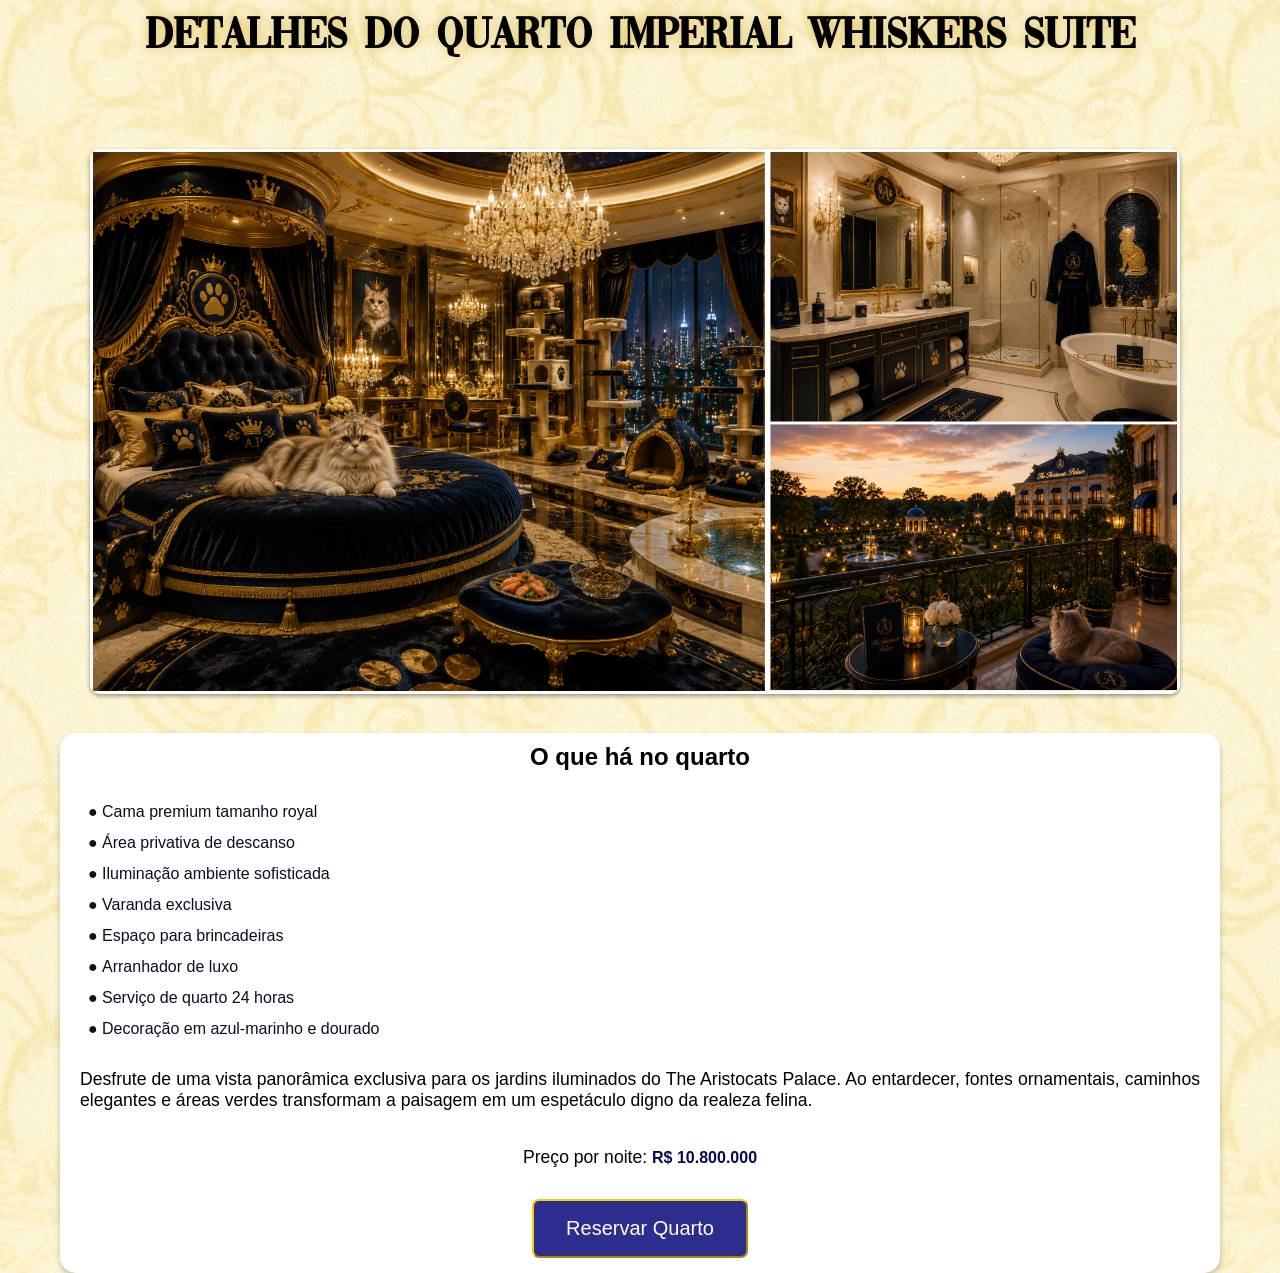
<file: the-aristocats-palace/quarto-um.html>
<!DOCTYPE html>
<html lang="pt-br">
<head>
    <meta charset="UTF-8">
    <meta name="viewport" content="width=device-width, initial-scale=1.0">
    <title>Detalhes do Quarto</title>
    <link rel="stylesheet" href="styles.css">
</head>
<body>
     <section class="quarto1">
     <div class="container">
        <h2 class="quart1-tittle">Detalhes do Quarto Imperial Whiskers Suite</h2>
          <div class="quarto01-img">
                        <img src="imagens/hotel-quarto1.png" alt="Quart0UM" >
                    </div>
                <div class="quarto01-flex">
        <div class="quarto-01">
            <h3>O que há no quarto</h3>
            <ul class="coisas-quarto">
                <li>Cama premium tamanho royal</li>
                <li>Área privativa de descanso</li>
                <li>Iluminação ambiente sofisticada</li>
                <li>Varanda exclusiva</li>
                <li>Espaço para brincadeiras</li>
                <li>Arranhador de luxo</li>
                <li>Serviço de quarto 24 horas</li>
                <li>Decoração em azul-marinho e dourado</li>
            </ul>
            <p>Desfrute de uma vista panorâmica exclusiva para os jardins iluminados do The Aristocats Palace. Ao entardecer, fontes ornamentais, caminhos elegantes e áreas verdes transformam a paisagem em um espetáculo digno da realeza felina.</p>
            <p class="prc-qrt">Preço por noite: <span class="preco-detalhes">R$ 10.800.000</span></p>
            <button class="botao">Reservar Quarto</button>
        </div>
        </div>
        </div>
        </section>
</body>
</html>
</file>
<file: the-aristocats-palace/styles.css>
*{
    margin: 0;
    padding: 0;
    box-sizing: border-box;
}
@font-face {
    font-family: "AstonScript";
    src: url("./fonts/Aston Script.ttf");
}
@font-face {
    font-family: "Vogue";
    src: url("./fonts/Vogue.ttf");
}
body{
    background-image:
    linear-gradient(
        rgba(255,255,255,0.65),
        rgba(255,255,255,0.65)
    ),
    url("imagens/imagem1.jpg");
    background-position: center;
    font-family: 'Segoe UI', Tahoma, Geneva, Verdana, sans-serif;
}
.container{
    max-width: 1200px;
    margin: 0 auto;
    padding: 0 20px;
}

header{
    background-color: #000080;
    color: white;
    padding: 1rem 0;
    position: sticky;
    top: 0;
    z-index: 100;
    box-shadow: 0 4px 5px rgba(0,0,0, 0.8);
    width: 100%;
    border-bottom: 2px solid #FFDB58;
}

.nav{
    display: flex;
    justify-content: space-between;
    align-items: center;
}

.logo{
    font-size: 1.5rem;
    font-weight: bold;
    font-family: "AstonScript";
    color: #FFDB58;
    display: flex;
    align-items: center;
    gap: 1rem;
}
nav{
    display: flex;
    gap: 2rem;
    font-family: Arial, Helvetica, sans-serif;
}

nav a {
    color: white;
    text-decoration: none;
    transition: color 0.5s ease;
}

nav a:hover{
    color: #ffec6d;
}
.logoimg{
    width: 80px;

}
.hero{
    background: linear-gradient(rgba(5, 5, 98, 0.6),rgba(5, 5, 98, 0.1)), url(imagens/hotel.png);
    height: 1100px;
    display: flex;
    justify-content: center; 
    align-items: center;
    color: white;  
    text-align: center;
    background-size: cover;
    background-position: center;
    box-shadow: 0 4px 8px rgba(0,0,0,0.5);
}
.hero-content h1{
    font-size: 3rem;
    margin-bottom: 1rem;
    text-shadow: 2px 2px 8px #000080;
}
.hero-content p {
    font-size: 1.3rem;
    margin-bottom: 2rem;
    text-shadow: 2px 2px 5px #000;
}
.botao{
    background-color: #2d2d90;
    color: white;
    font-family:Arial, Helvetica, sans-serif;
    padding: 1rem 2rem;
    border-color: #ffc800;
    border-radius: 7px;
    font-size: 20px;
    cursor: pointer;
    transition: background-color 0.5s;
    transition: scale 0.5s;
}
.botao:hover{
    background-color: #465dc7;
    scale: 0.9;
}
.quartos{
    padding: 4rem 0;
    color: #020234;
}
.section-tittle{
    text-align: center;
    font-family: "Vogue";
    font-size: 4.5rem;
    margin-bottom: 2.5rem;
    color: #000;
    padding: 5rem;
    text-shadow: 0 0 12px rgba(212,175,55,0.7);
}
.quart{
    display: flex;
    gap: 2rem;
    justify-content: center;
    flex-wrap: wrap;
}
.quarto{
    background-color: white;
    border-radius: 10px;
    box-shadow: 0 4px 6px rgba(0,0,0,0.1);
    flex: 1;
    min-width: 300px;
    max-width: 500px;
    transition: transform 0.3s;
}
.quarto:hover{
    transform: translateY(-10px);
    box-shadow: 0 6px 12px rgba(0,0,0,0.2);
}
.quarto img{
    width: 100%;
    height: 200px;
    border-radius: 10px;
     /*Cobre a div*/
    object-fit: cover;
}
.quarto-content{
    padding: 1.5rem;
    display: flex;
    flex-direction: column;
    gap: 0.5rem;
}
.quarto-content h3{
     font-size: 1.5rem;
}
.quarto-content p{
    color: #474747;
    flex: 1;
    text-align: justify;
}
.preco{
  font-size: 1.5rem;
  color: #080850;
  font-weight: bold;
}
.servicoss{
    display: flex;
    gap: 2rem;
    justify-content: center;
    flex-wrap: wrap;
}
.servico{
    background-color: white;
    border-radius: 10px;
    box-shadow: 0 4px 6px rgba(0,0,0,0.1);
    flex: 1;
    min-width: 300px;
    max-width: 500px;
    transition: transform 0.3s;
}
.servico:hover{
    transform: translateY(-10px);
    box-shadow: 0 6px 12px rgba(0,0,0,0.2);
}
.servico-content{
    padding: 1rem;
    display: flex;
    flex-direction: column;
    gap: 0.5rem;
}
.servico-content h3{
     font-size: 1.5rem;
}
.servico-content p{
    color: #474747;
    flex: 1;
    text-align: justify;
}
.servico img{
    width: 100%;
    height: 200px;
    border-radius: 10px;
    object-fit: cover;
}
.pag{
    color: #080850;
    margin-top: auto;
    align-self: center;
}
.avaliacoess{
    padding: 4rem 1;
    color: #020234;
}
.avaliacoes{
    display: flex;
    gap: 2rem;
    justify-content: center;
    flex-wrap: wrap;
}
.avaliacao{
    display: flex;
    align-items: center;
    gap: 20px;
    background-color: #080850;
    border-radius: 10px;
    min-width: 250px;     
    min-height: 280px; 
    box-shadow: 0 4px 12px rgba(0,0,0,0.3);
    transition: transform 0.3s;
    flex: 1 1 500px; 
    max-width: 600px;
}
.avaliacao:hover{
    transform: translateY(-10px);
    box-shadow: 0 6px 12px rgba(0,0,0,0.2);
}
.avaliacao h3{
     color: white;
    margin-bottom: 10px;
}
.avaliacao img{
    width: 100px;
    height: 100px;
    border-radius: 50%;
    margin-left: 15px;
    background-color: white;
}
.avaliacao-content{
    display: flex;
    flex-direction: column;
    gap: 8px;
    color: #ffffff;
}
.sobre{
    padding: 10rem 0;
}
.sobre-flex{
    display: flex;
    gap: 2rem;
    align-items: center;
    background-color: white;
    border-radius: 10px;
    box-shadow: 0 4px 6px rgba(0,0,0,0.2);
    flex: 1;
    min-width: 1000px;
    max-height: 1200px;
    transition: transform 0.3s;
}
.sobre-img{
    flex: 1;
}
.sobre-img img{
    height: 650px;
    width: 640px;
    border-radius: 10px;
    box-shadow: 0 2px 4px rgb(0, 0, 0, 0.4);
    margin-left: 16px;
    margin-top: 2px;
}
.sobre-texto{
    flex: 1;
    flex-direction: column;
    gap: 1rem;
    padding: 10px;
    text-align: justify;
}
.sobre-texto h2{
    font-size: 1.8rem;
    font-family: "AstonScript";
    color: #020234;
    margin-top: 5px;
}
.sobre-texto p{
    padding: 10px;
    color: #000;
    font-size: 1.1rem;
    text-align: justify;
}
.beneficios{
    list-style-type: " ● ";
    margin-top: 1rem;
    margin-left: 2rem;
    display: flex;
    flex-direction: column;
    gap: 0.5rem;
}
.beneficios li{
    color: #100c22;
    font-size: 0.9rem;
    margin-bottom: 1px;
}
.fundador{
    padding: 0.5rem 0;
}
.fundador-flex{
    display: flex;
    gap: 0.1rem;
    align-items: center;
    background-color: white;
    border-radius: 16px;
    box-shadow: 0 4px 6px rgba(0,0,0,0.2);
    flex: 1;
    min-width: 1000px;
    max-height: 900px;
    transition: transform 0.3s;
}
.fundador-img{
    flex: 1;
}
.fundador-img img{
    height: 495px;
    width: 450px;
    border-radius: 10px;
    box-shadow: 0 2px 4px rgb(0, 0, 0, 0.4);
    margin-left: 30px;
    margin-top: 8px;
}
.fundador-texto{
    flex: 1;
    flex-direction: column;
    gap: 0.1rem;
}
.fundador-texto h2{
    font-size: 2.5rem;
    color: #1d084d;
    padding-bottom: 3rem;
    margin-left: 3rem;
}
.fundador-texto p{
    color: #08031a;
    font-size: 1.1rem;
    margin-right: 30px;
    text-align: justify;
}
.frase{
    font-style: italic;
    padding: 1rem;
}
.footer{
    background-color: #080850;
    color: white;
    padding: 3rem 0 1rem;
}
.footer-content{
    display: flex;
    justify-content: space-between;
    gap: 2rem;
    margin-bottom: 2rem;
    flex-wrap: wrap;
    align-items: center;
}
.footer-section{
    flex: 1;
    min-width: 200px;
}
.footer-section h4{
    margin-bottom: 1rem;
    color:  #ffc800;
}
.footer-bottom{
    text-align: center;
    padding-top: 2rem;
    border-top: 1px solid  #ffc800;
}
.quart1-tittle{
    text-align: center;
    font-family: "Vogue";
    font-size: 2.8rem;
    margin-bottom: 2.5rem;
    color: #000;
    padding: 1rem;
    text-shadow: 0 0 12px rgba(212,175,55,0.7);
}
.quarto01-flex{
    display: flex;
    gap: 0.1rem;
    align-items: center;
    background-color: white;
    border-radius: 16px;
    box-shadow: 0 4px 6px rgba(0,0,0,0.2);
    flex: 1;
    min-width: 1000px;
    max-height: 900px;
    transition: transform 0.3s;
}
.quarto-01{
    display: flex;
    flex-direction: column;
    flex: 1;
    gap: 1rem;
    padding: 10px;
}
.quarto-01 h2{
    font-size: 1.8rem;
    font-family: "AstonScript";
    color: #020234;
    margin-top: 5px;
}
.quarto-01 h3{
    text-align: center;
    font-size: 1.5rem;
}
.quarto-01 p{
    padding: 10px;
    color: #000;
    font-size: 1.1rem;
    text-align: justify;
}
.quarto-01 h4{
    align-items: center;
}
.quarto-01 .prc-qrt{
    text-align: center;
}
.quarto-01 button{
    display: block;
    margin: 5px auto;
}
.coisas-quarto{
    list-style-type: " ● ";
    margin-top: 1rem;
    margin-left: 2rem;
    display: flex;
    flex-direction: column;
    gap: 0.5rem;
}
.coisas-quarto li{
    color: #100c22;
    font-size: 1rem;
    margin-bottom: 5px;
}
.quarto01-img{ 
    flex: 1;
    padding: 35px;
}
.quarto01-img img{
    height: 100%;
    width: 100%;
    border-radius: 10px;
    box-shadow: 0 2px 4px rgb(0, 0, 0, 0.4);
    margin-left: -5px;
   
}
.preco-detalhes{
  font-size: 1rem;
  color: #080850;
  font-weight: bold;
}
/* CONFIGURANDO A RESPONSIVIDADE */
/* MEDIA QUERY: É um recurso do CSS para ajustar elementos conforme a largura da tela */
/* O BREAKPOINT PARA UM CELULAR É APROXIMADAMENTE 768px */
@media (max-width: 768px){

    /* HEADER */

    .nav{
        flex-direction: column;
        gap: 1rem;
    }

    nav{
        flex-wrap: wrap;
        justify-content: center;
        gap: 1rem;
    }

    .logo{
        font-size: 1.2rem;
        text-align: center;
    }

    .logoimg{
        width: 60px;
    }

    /* HERO */

    .hero{
        height: 70vh;
        padding: 20px;
    }

    .hero-content h1{
        font-size: 2rem;
        line-height: 1.2;
    }

    .hero-content p{
        font-size: 1rem;
        padding: 0 10px;
    }

    .hero .botao{
        font-size: 15px;
        padding: 12px 20px;
    }

    /* TITULOS */

    .section-tittle{
        font-size: 2.5rem;
        padding: 2rem 0;
    }

    .quart1-tittle{
        font-size: 2rem;
        padding: 1rem 0;
    }

    /* QUARTOS */

    .quart{
        flex-direction: column;
        align-items: center;
    }

    .quarto{
        min-width: 100%;
        max-width: 100%;
    }

    /* SERVIÇOS */

    .servicoss{
        flex-direction: column;
        align-items: center;
    }

    .servico{
        min-width: 100%;
        max-width: 100%;
    }

    /* AVALIAÇÕES */

    .avaliacao{
        flex-direction: column;
        text-align: center;
        padding: 20px;
        min-height: auto;
    }

    .avaliacao img{
        margin-left: 0;
    }

    .avaliacao-content{
        align-items: center;
    }

    /* SOBRE */

    .sobre{
        padding: 4rem 0;
    }

    .sobre-flex{
        flex-direction: column;
        min-width: 0;
        width: 100%;
    }

    .sobre-img{
        width: 100%;
    }

    .sobre-img img{
        width: 100%;
        height: auto;
        margin: 0;
    }

    .sobre-texto{
        width: 100%;
        padding: 20px;
    }

    .sobre-texto h2{
        text-align: center;
        font-size: 2rem;
    }

    .sobre-texto p{
        font-size: 1rem;
    }

    /* BENEFÍCIOS */

    .beneficios{
        margin-left: 1rem;
    }

    /* FUNDADOR */

    .fundador-flex{
        flex-direction: column;
        min-width: 0;
        width: 100%;
    }

    .fundador-img{
        width: 100%;
    }

    .fundador-img img{
        width: 100%;
        height: auto;
        margin: 0;
    }

    .fundador-texto{
        width: 100%;
        padding: 20px;
    }

    .fundador-texto h2{
        text-align: center;
        margin-left: 0;
        padding-bottom: 1rem;
        font-size: 2rem;
    }

    .fundador-texto p{
        margin-right: 0;
    }

    /* PÁGINAS DOS QUARTOS */

    .quarto01-flex{
        min-width: 0;
        width: 100%;
    }

    .quarto01-img{
        padding: 10px;
    }

    .quarto01-img img{
        width: 100%;
        height: auto;
        margin-left: 0;
    }

    .quarto-01{
        padding: 15px;
    }

    .quarto-01 h3{
        font-size: 1.3rem;
    }

    .quarto-01 p{
        font-size: 1rem;
    }

    .coisas-quarto{
        margin-left: 1rem;
    }

    /* FOOTER */

    .footer-content{
        flex-direction: column;
        align-items: center;
        text-align: center;
    }

    .footer-section{
        width: 100%;
    }
}
</file>
